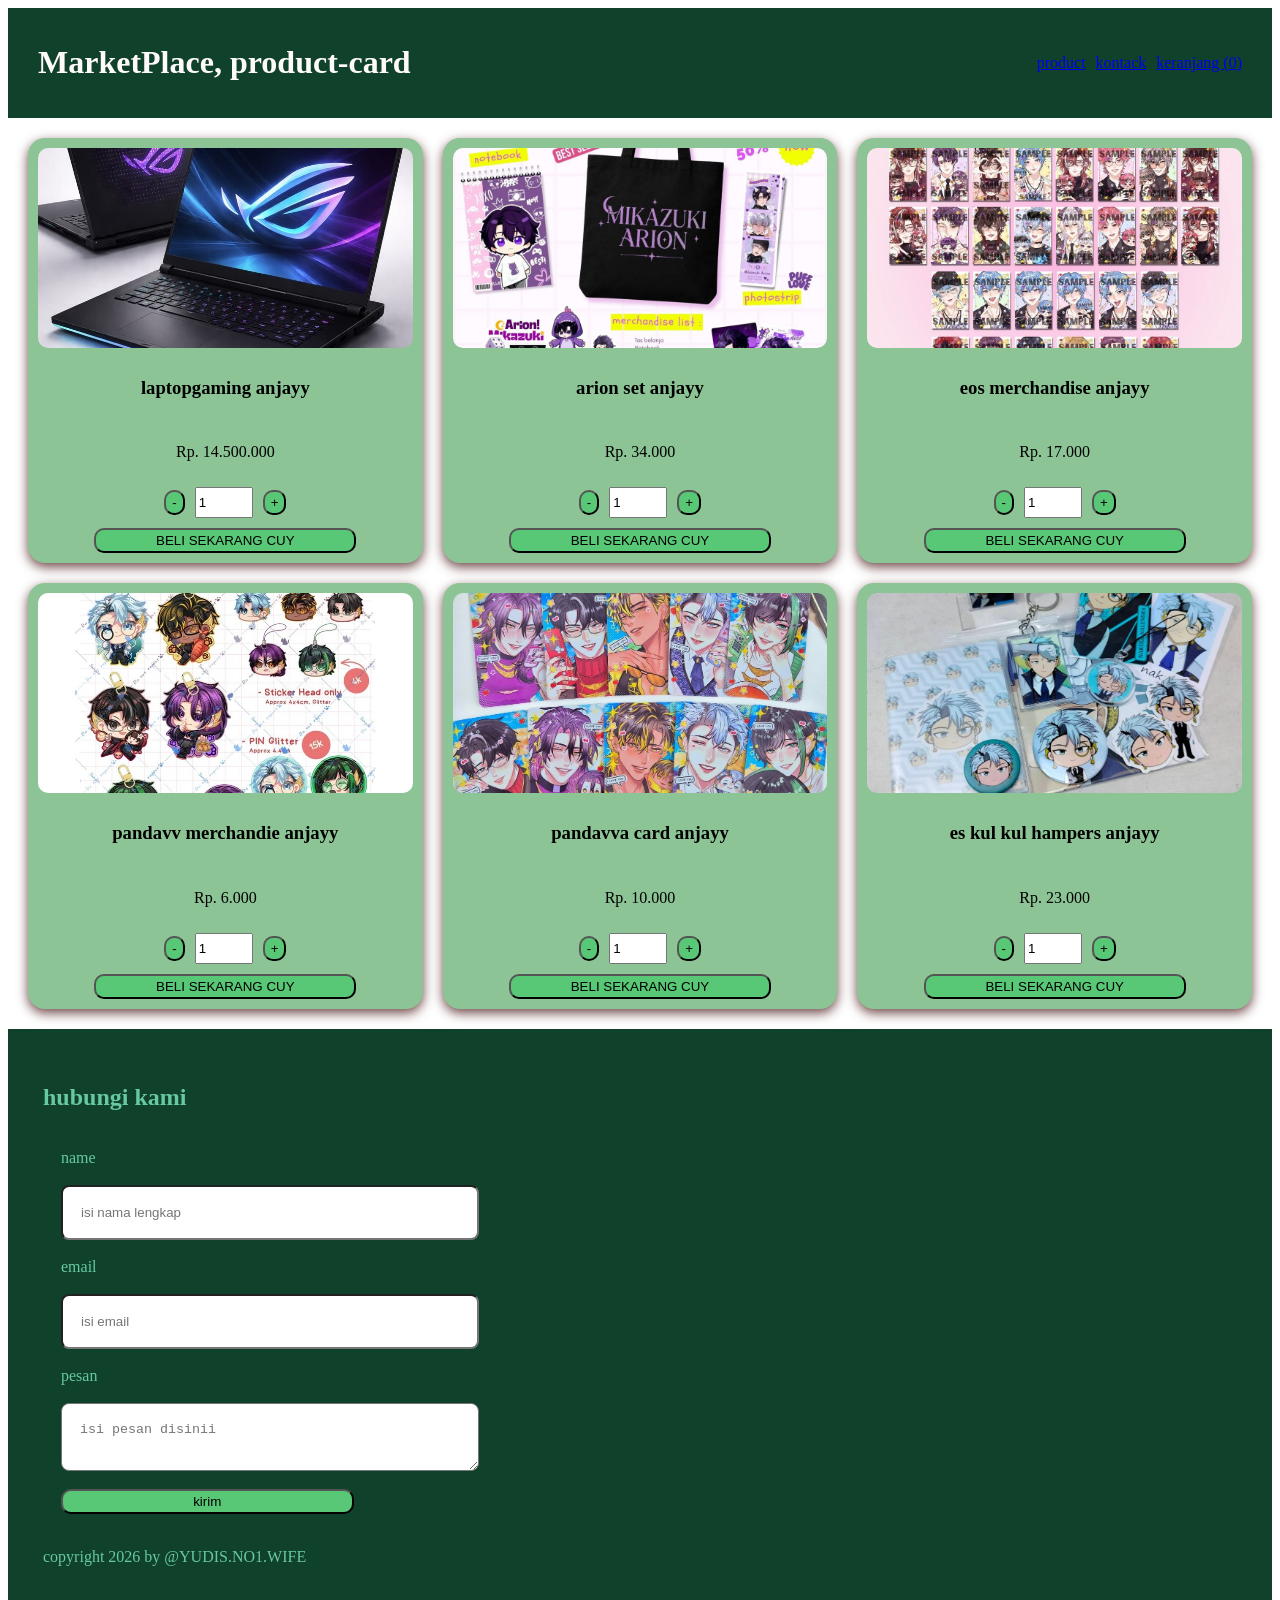
<file: index.html>
<!DOCTYPE html>
<html lang="en">
<head>
    <meta charset="UTF-8">
    <meta name="viewport" content="width=device-width, initial-scale=1.0">
    <title>JUALAN EHEQ</title>
    <link rel="stylesheet" href="style.css">
</head>
<body>
    <header>
          <h1>MarketPlace, product-card</h1>
          <nav>
            <a href="#product">product</a>
            <a href="#kontak">kontack</a>
            <a href="#" class="cart-link">keranjang (<span id="card-cont">0</span>)</a>
          </nav>
    </header>
    <main>
       <div class="product-grid">
           <div class="product-card">
               <img src="photo/laptop.jpg" alt="asus laptop gaming">
               <h3>laptopgaming anjayy</h3>
               <p class="price">Rp. 14.500.000</p>
               <div class="qty-steper">
                   <button type="button" class="qty-btn btn-min">-</button>
                   <input type="text" class="qty-value" value="1" readonly>
                   <button type="button" class="qty-btn btn-plus">+</button>
               </div>
               <button class="btn-beli">BELI SEKARANG CUY</button>
           </div>
           <div class="product-card">
               <img src="photo/arion set.jpg" alt="">
               <h3>arion set anjayy</h3>
               <p class="price">Rp. 34.000</p>
               <div class="qty-steper">
                   <button type="button" class="qty-btn btn-min">-</button>
                   <input type="text" class="qty-value"value="1" readonly>
                   <button type="button" class="qty-btn btn-plus">+</button>
               </div>
               <button class="btn-beli">BELI SEKARANG CUY</button>
              
           </div>
           <div class="product-card">
               <img src="photo/eos merchandise.jpg" alt="asus laptop gaming">
               <h3>eos merchandise anjayy</h3>
               <p class="price">Rp. 17.000</p>
                  <div class="qty-steper">
                   <button type="button" class="qty-btn btn-min">-</button>
                   <input type="text" class="qty-value"value="1" readonly>
                   <button type="button" class="qty-btn btn-plus">+</button>
               </div>            

               <button class="btn-beli">BELI SEKARANG CUY</button>
              
           </div>
           <div class="product-card">
               <img src="photo/pandavva merchandise.jpg" alt="asus laptop gaming">
               <h3>pandavv merchandie anjayy</h3>
               <p class="price">Rp. 6.000</p>
<div class="qty-steper">
                   <button type="button" class="qty-btn btn-min">-</button>
                   <input type="text" class="qty-value"  value="1" readonly>
                   <button type="button" class="qty-btn btn-plus">+</button>
               </div>
               <button class="btn-beli">BELI SEKARANG CUY</button>
               
           </div>
           <div class="product-card">
               <img src="photo/photo pandavva.jpg" alt="asus laptop gaming">
               <h3>pandavva card anjayy</h3>
               <p class="price">Rp. 10.000</p>
               <div class="qty-steper">
                   <button type="button" class="qty-btn btn-min">-</button>
                   <input type="text" class="qty-value"value="1" readonly>
                   <button type="button" class="qty-btn btn-plus">+</button>
               </div>
               <button class="btn-beli" >BELI SEKARANG CUY</button>
               
           </div>
           <div class="product-card">
               <img src="photo/nakul hampers.jpg" alt="asus laptop gaming">
               <h3>es kul kul hampers anjayy</h3>
               <p class="price">Rp. 23.000</p>
               <div class="qty-steper">
                   <button type="button" class="qty-btn btn-min">-</button>
                   <input type="text" class="qty-value"value="1" readonly>
                   <button type="button" class="qty-btn btn-plus">+</button>
               </div>
               <button class="btn-beli">BELI SEKARANG CUY</button>
              
           </div>
       </div>
    </main>
    <footer>
        <h2>hubungi kami</h2>
        <form class="kontak">
            <label for="name">name</label>
            <input type="text" placeholder="isi nama lengkap">
            <label for="email">email</label>
            <input type="text" placeholder="isi email">
            <label for="pesan">pesan</label>
             <textarea type="text" placeholder="isi pesan disinii"></textarea>
             <button class="btn-kirim">kirim</button>
        </form>

       <p>copyright 2026 by @YUDIS.NO1.WIFE</p>
    </footer>
    <script src="script.JS"></script>
</body>
</html>
</file>
<file: style.css>
.body{
    font-family: 'Gill Sans', 'Gill Sans MT', Calibri, 'Trebuchet MS', sans-serif;
    margin: 0px;
}
nav{
    display: flex;
    gap: 10px ;
}
 nav a:hover{
   color: #fffafa;
   text-decoration: underline;
 }
header{
    display: flex;
    justify-content: space-between;
    align-items: center;
    flex-wrap: wrap;
    gap: 17px;
    padding: 15px 30px;
    background-color: #10412b;
    color: #fffbfb;
}

.product-card {
    display: flex;
    flex-direction: column;
    align-items: center;
    gap: 10px;
    padding: 10px;
    background: #8cc495;
    border-radius: 17px ;
    box-shadow: 0 4px 12px  #6e4646 ;
    overflow : hidden;
    transition: transform 0.3s ease ;
}

.product-card img {
    width: 100%;
    height: 200px;
    object-fit: cover;
    border-radius: 10px;
}

button {
    width: 70%;
    height: 25px;
    background-color: #58c776;
    border-radius: 10px;
}

.product-grid {
    display: grid;
    grid-template-columns: repeat(auto-fit, minmax(300px, 1fr)) ;
    gap: 20px;
    margin: 20px;
}

.product-card:hover {
    transform: scale(1.05 ,1.2);
    background-color: #b4e7bd;
}

.qty-steper{
    display: flex;
    align-items: center;
    gap: 10px;
}

.qty-value{
    width: 50px;
    height: 25px;
}

.qty-button{
    width: 35px;
    height: 35px;
}
 footer{
    background-color: #10412b;
    color: #66c9a0;
    padding: 35px;
 }
 .kontak{
    display: flex;
    flex-direction: column;
    width: 35%;
    gap: 18px;
 }
 .kontak input, .kontak, textarea{
    padding: 18px;
    border-radius: 8px;
 }
</file>
